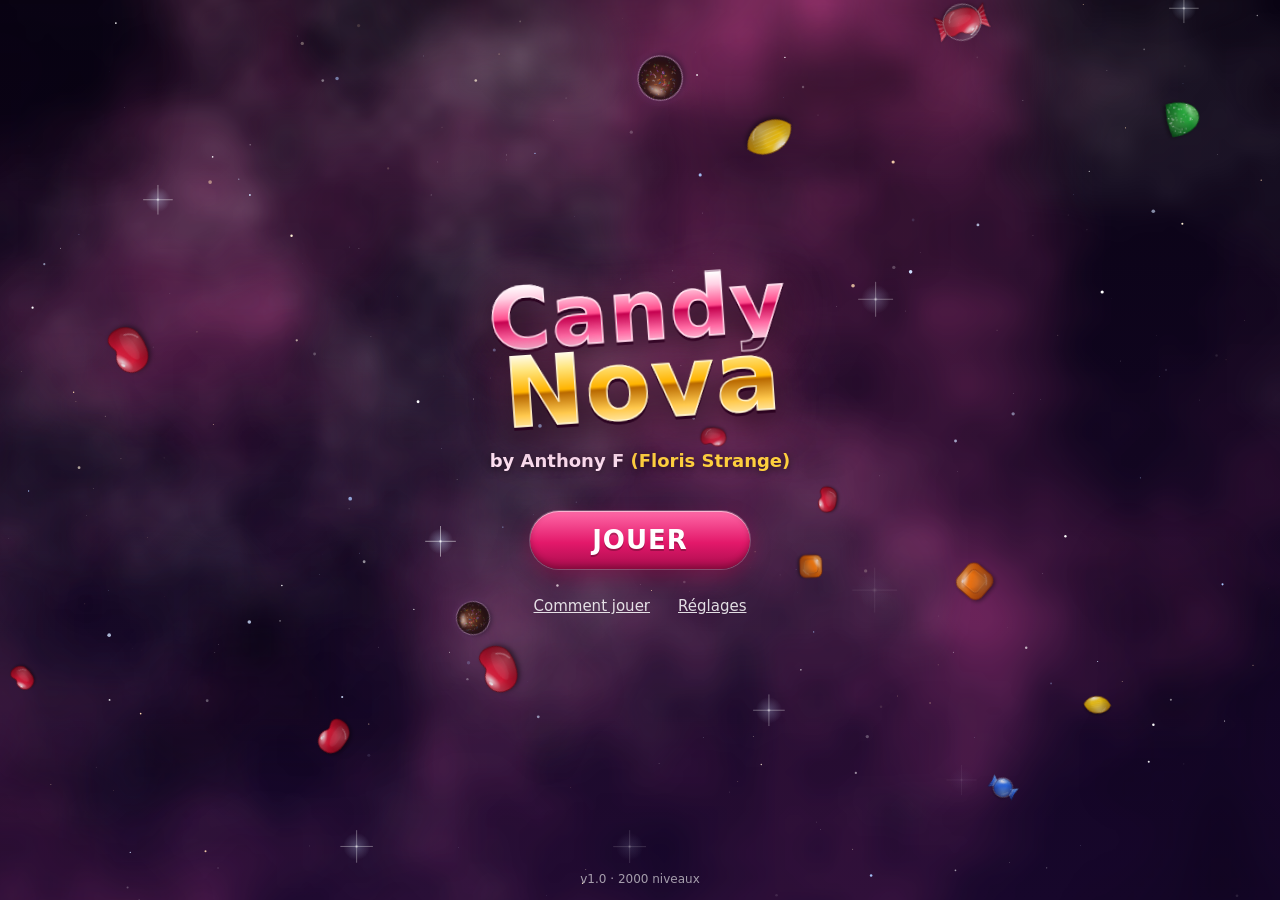
<file: app/src/main/assets/www/index.html>
<!doctype html>
<html lang="fr">
<head>
  <meta charset="utf-8">
  <meta name="viewport" content="width=device-width, initial-scale=1, maximum-scale=1, user-scalable=no, viewport-fit=cover">
  <meta name="theme-color" content="#1b0f3d">
  <title>Candy Nova</title>
  <link rel="stylesheet" href="css/style.css">
</head>
<body>
  <canvas id="cv"></canvas>
  <div id="ui"></div>
  <script src="js/engine.js"></script>
  <script src="js/levels-calib.js"></script>
  <script src="js/levels.js"></script>
  <script src="js/audio.js"></script>
  <script src="js/art.js"></script>
  <script src="js/admin-key.js"></script>
  <script src="js/game.js"></script>
</body>
</html>
</file>
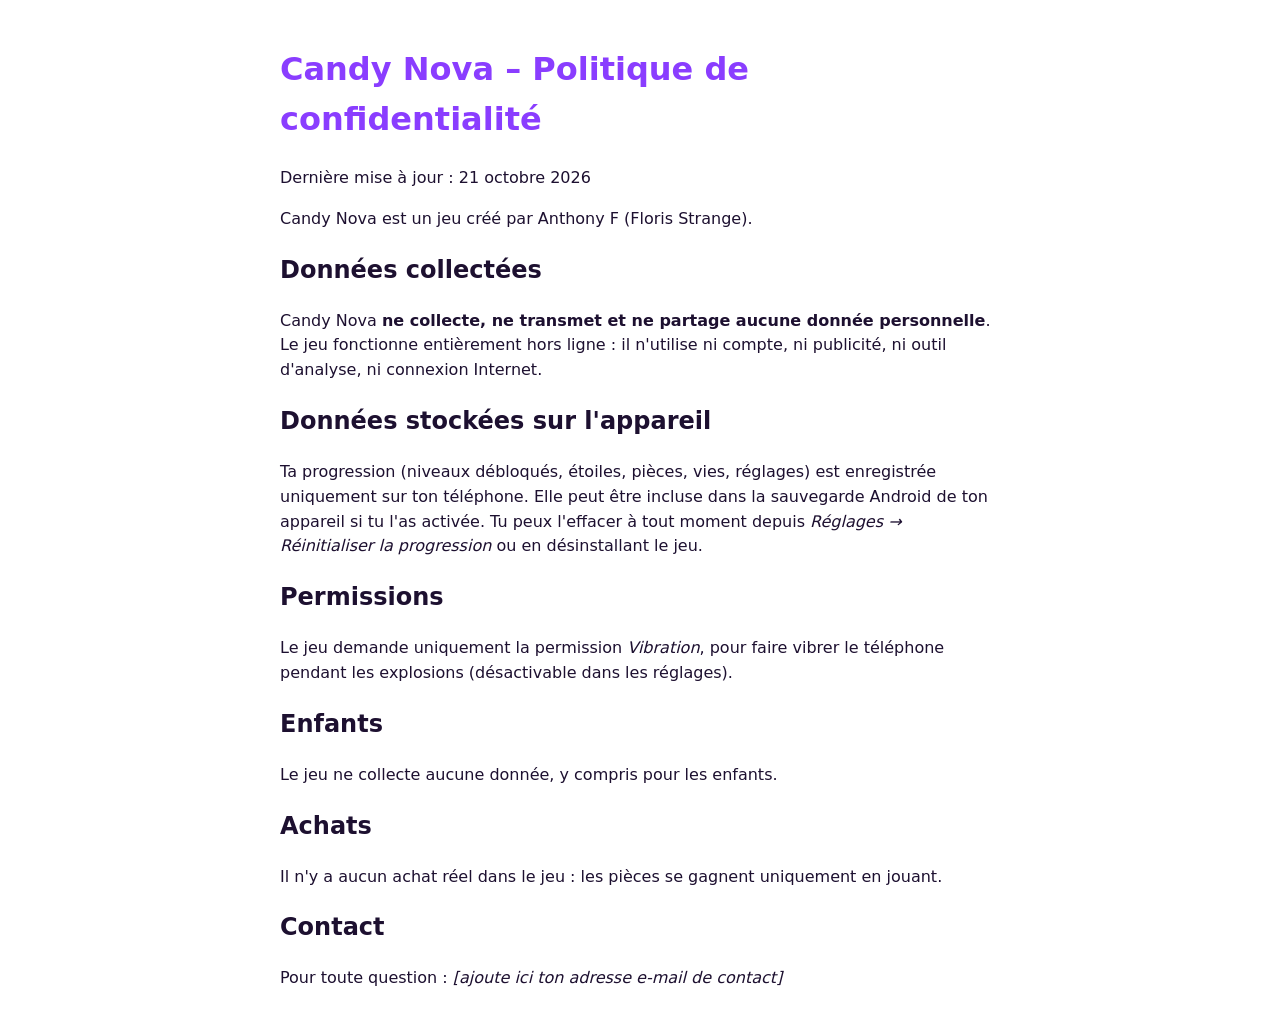
<file: docs/privacy-policy.html>
<!doctype html>
<html lang="fr">
<head>
<meta charset="utf-8">
<meta name="viewport" content="width=device-width, initial-scale=1">
<title>Candy Nova – Politique de confidentialité</title>
<style>
  body { font-family: system-ui, sans-serif; max-width: 720px; margin: 0 auto; padding: 24px 16px; line-height: 1.55; color: #1d1030; background: #fff; }
  h1 { color: #8a3dff; }
</style>
</head>
<body>
<h1>Candy Nova – Politique de confidentialité</h1>
<p>Dernière mise à jour : 21 octobre 2026</p>
<p>Candy Nova est un jeu créé par Anthony F (Floris Strange).</p>
<h2>Données collectées</h2>
<p>Candy Nova <strong>ne collecte, ne transmet et ne partage aucune donnée personnelle</strong>.
Le jeu fonctionne entièrement hors ligne : il n'utilise ni compte, ni publicité, ni outil d'analyse, ni connexion Internet.</p>
<h2>Données stockées sur l'appareil</h2>
<p>Ta progression (niveaux débloqués, étoiles, pièces, vies, réglages) est enregistrée uniquement sur ton téléphone.
Elle peut être incluse dans la sauvegarde Android de ton appareil si tu l'as activée. Tu peux l'effacer à tout moment
depuis <em>Réglages → Réinitialiser la progression</em> ou en désinstallant le jeu.</p>
<h2>Permissions</h2>
<p>Le jeu demande uniquement la permission <em>Vibration</em>, pour faire vibrer le téléphone pendant les explosions (désactivable dans les réglages).</p>
<h2>Enfants</h2>
<p>Le jeu ne collecte aucune donnée, y compris pour les enfants.</p>
<h2>Achats</h2>
<p>Il n'y a aucun achat réel dans le jeu : les pièces se gagnent uniquement en jouant.</p>
<h2>Contact</h2>
<p>Pour toute question : <em>[ajoute ici ton adresse e-mail de contact]</em></p>
</body>
</html>
</file>
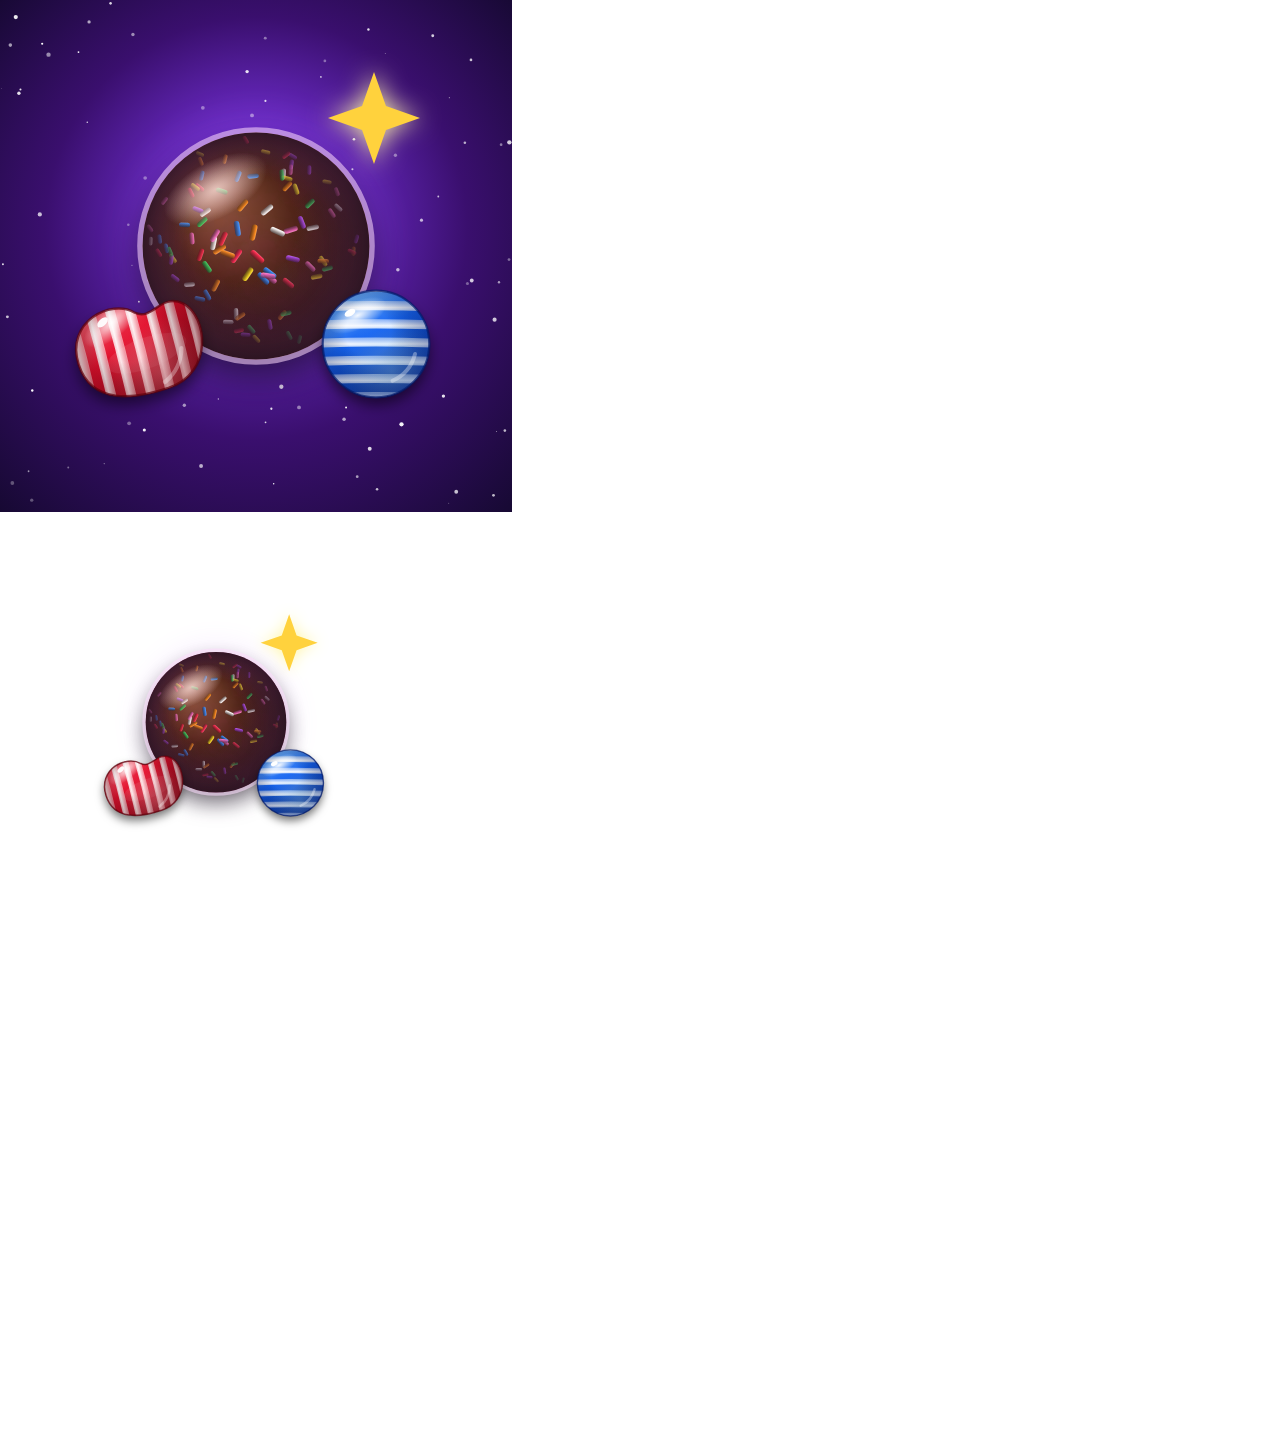
<file: tools/store-art.html>
<!doctype html>
<html><head><meta charset="utf-8">
<link rel="stylesheet" href="../app/src/main/assets/www/css/style.css">
<style>
  html, body { touch-action: auto; background: transparent; }
  canvas { display: block; }
  #feature { position: relative; width: 1024px; height: 500px; overflow: hidden; }
  #feature canvas { position: absolute; inset: 0; }
  #feature .logo { position: absolute; left: 50%; top: 50%; transform: translate(-50%, -58%) rotate(-4deg); }
  #feature .logo .l1 { font-size: 120px; } #feature .logo .l2 { font-size: 136px; }
  #feature .byline { position: absolute; left: 0; right: 0; bottom: 46px; text-align: center; font-size: 30px; }
</style></head>
<body>
<canvas id="icon" width="512" height="512"></canvas>
<canvas id="fg" width="432" height="432"></canvas>
<div id="feature"><canvas id="fbg" width="1024" height="500"></canvas>
  <div class="logo"><span class="l1">Candy</span><span class="l2">Nova</span></div>
  <div class="byline">by Anthony F <em>(Floris Strange)</em></div></div>
<script src="../app/src/main/assets/www/js/engine.js"></script>
<script src="../app/src/main/assets/www/js/art.js"></script>
<script>
function sky(ctx, w, h, seed) {
  var g = ctx.createRadialGradient(w / 2, h * 0.38, 0, w / 2, h / 2, Math.max(w, h) * 0.75);
  g.addColorStop(0, '#8a3dff'); g.addColorStop(0.55, '#3a0f6e'); g.addColorStop(1, '#12082b');
  ctx.fillStyle = g; ctx.fillRect(0, 0, w, h);
  var rnd = NovaEngine.mulberry32(seed);
  ctx.fillStyle = '#fff';
  for (var i = 0; i < w * h / 2500; i++) { ctx.globalAlpha = 0.3 + rnd() * 0.7; ctx.beginPath(); ctx.arc(rnd() * w, rnd() * h, rnd() * 1.8 + 0.4, 0, 7); ctx.fill(); }
  ctx.globalAlpha = 1;
}
function candy(ctx, x, y, size, color, kind, rot) {
  ctx.save(); ctx.translate(x, y); ctx.rotate(rot || 0);
  NovaArt.drawCandy(ctx, color, kind, size / 2); ctx.restore();
}
var K = NovaEngine.K;
// icône 512
var ic = document.getElementById('icon').getContext('2d');
sky(ic, 512, 512, 7);
function iconScene(c, cx, cy, k) {
  c.save(); c.shadowColor = 'rgba(255,120,220,0.55)'; c.shadowBlur = 50 * k;
  candy(c, cx, cy + 10 * k, 270 * k, -1, K.NOVA, 0); c.restore();
  candy(c, cx - 118 * k, cy + 112 * k, 140 * k, 0, K.SV, -0.25);
  candy(c, cx + 120 * k, cy + 108 * k, 130 * k, 4, K.SH, 0);
  c.fillStyle = '#ffd23d'; c.shadowColor = '#fff6a8'; c.shadowBlur = 24 * k;
  star4(c, cx + 118 * k, cy - 118 * k, 46 * k);
  c.shadowBlur = 0;
}
function star4(c, x, y, r) { c.beginPath(); c.moveTo(x, y - r); c.lineTo(x + r * 0.26, y - r * 0.26); c.lineTo(x + r, y); c.lineTo(x + r * 0.26, y + r * 0.26); c.lineTo(x, y + r); c.lineTo(x - r * 0.26, y + r * 0.26); c.lineTo(x - r, y); c.lineTo(x - r * 0.26, y - r * 0.26); c.closePath(); c.fill(); }
iconScene(ic, 256, 236, 1);
// premier plan de l'icône adaptative Android (432 px, zone sûre centrale 66/108)
var fg = document.getElementById('fg').getContext('2d');
iconScene(fg, 216, 204, 0.62);
// bannière 1024x500
var fc = document.getElementById('fbg').getContext('2d');
sky(fc, 1024, 500, 11);
var list = [[90, 110, 120, 0, K.NORMAL, -0.3], [930, 120, 110, 4, K.SH, 0.2], [150, 380, 100, 2, K.NORMAL, 0.25], [880, 390, 120, -1, K.NOVA, 0],
  [175, 470, 80, 3, K.WRAP, 0], [935, 470, 70, 5, K.NORMAL, -0.2], [250, 60, 70, 1, K.NORMAL, 0.4], [780, 50, 70, 3, K.NORMAL, -0.4], [40, 260, 70, 5, K.SV, 0], [990, 270, 70, 1, K.WRAP, 0]];
list.forEach(function (c) { candy(fc, c[0], c[1], c[2], c[3], c[4], c[5]); });
</script></body></html>
</file>
<file: app/src/main/assets/www/css/style.css>
:root {
  --pink: #ff4fa3;
  --violet: #8a3dff;
  --gold: #ffd23d;
  --ink: #2a0b45;
  --panel: rgba(36, 14, 72, 0.96);
  --safe-top: env(safe-area-inset-top, 0px);
  --safe-bottom: env(safe-area-inset-bottom, 0px);
  --font: "Baloo 2", "Trebuchet MS", system-ui, -apple-system, "Segoe UI", Roboto, sans-serif;
}

* { box-sizing: border-box; -webkit-tap-highlight-color: transparent; }

html, body {
  margin: 0;
  height: 100%;
  overflow: hidden;
  background: #12082b;
  color: #fff;
  font-family: var(--font);
  user-select: none;
  -webkit-user-select: none;
  touch-action: none;
  overscroll-behavior: none;
}

#cv { position: fixed; inset: 0; display: block; touch-action: none; }
#ui { position: fixed; inset: 0; pointer-events: none; }
#ui > * { pointer-events: auto; }

button { font-family: inherit; cursor: pointer; border: 0; }

/* ---------- boutons ---------- */
.btn {
  display: block;
  width: 100%;
  margin: 8px 0;
  padding: 12px 18px;
  border-radius: 999px;
  font-size: 18px;
  font-weight: 800;
  color: #fff;
  background: linear-gradient(180deg, #a96bff, #6a1fd6);
  box-shadow: 0 4px 0 #3e0c86, 0 6px 14px rgba(0, 0, 0, 0.35), inset 0 2px 0 rgba(255, 255, 255, 0.35);
  text-shadow: 0 2px 0 rgba(0, 0, 0, 0.25);
  transition: transform 0.08s;
}
.btn:active { transform: translateY(3px); box-shadow: 0 1px 0 #3e0c86, inset 0 2px 0 rgba(255, 255, 255, 0.35); }
.btn.play { background: linear-gradient(180deg, #ff7ac2, #e8237d); box-shadow: 0 4px 0 #8f0b49, 0 6px 14px rgba(0, 0, 0, 0.35), inset 0 2px 0 rgba(255, 255, 255, 0.4); }
.btn.gold { background: linear-gradient(180deg, #ffe680, #f0a400); color: #5a3300; text-shadow: none; box-shadow: 0 4px 0 #9a5d00, 0 6px 14px rgba(0, 0, 0, 0.35), inset 0 2px 0 rgba(255, 255, 255, 0.5); }
.btn.ghost { background: rgba(255, 255, 255, 0.12); box-shadow: inset 0 0 0 2px rgba(255, 255, 255, 0.3); font-size: 16px; }
.btn.danger { background: linear-gradient(180deg, #ff6b6b, #c41d3a); box-shadow: 0 4px 0 #6e0718; font-size: 15px; }
.btn.big { font-size: 26px; padding: 14px 28px; letter-spacing: 1px; }
.btn.sm { width: auto; padding: 8px 14px; font-size: 15px; margin: 0; }
.btn-row { display: flex; gap: 12px; }
.btn-row .btn { flex: 1; }
.link { background: none; color: rgba(255, 255, 255, 0.85); font-size: 15px; text-decoration: underline; padding: 8px; }

.round-btn {
  width: 42px; height: 42px; border-radius: 50%;
  background: rgba(0, 0, 0, 0.35); color: #fff; font-size: 20px;
  box-shadow: inset 0 0 0 2px rgba(255, 255, 255, 0.35);
}

/* ---------- écran titre ---------- */
.title-screen {
  position: absolute; inset: 0;
  display: flex; flex-direction: column; align-items: center; justify-content: center;
  padding: 24px;
  text-align: center;
}
.title-screen .play { width: auto; min-width: 220px; margin-top: 40px; animation: pulse 1.6s ease-in-out infinite; }
.title-links { display: flex; gap: 12px; margin-top: 12px; }
.version { position: absolute; bottom: calc(14px + var(--safe-bottom)); font-size: 12px; opacity: 0.6; }

.logo { display: flex; flex-direction: column; align-items: center; line-height: 0.82; transform: rotate(-4deg); }
.logo span { font-weight: 900; letter-spacing: 1px; filter: drop-shadow(0 6px 0 rgba(60, 0, 90, 0.8)) drop-shadow(0 0 22px rgba(255, 120, 220, 0.6)); }
.logo .l1 {
  font-size: 84px;
  background: linear-gradient(180deg, #fff 0%, #ffc2e4 35%, #ff3b8f 70%, #c4005a 100%);
  -webkit-background-clip: text; background-clip: text; color: transparent;
  -webkit-text-stroke: 2px rgba(255, 255, 255, 0.6);
}
.logo .l2 {
  font-size: 96px;
  background: linear-gradient(180deg, #fffbe0 0%, #ffe066 30%, #ff9a1a 60%, #b44bff 100%);
  -webkit-background-clip: text; background-clip: text; color: transparent;
  -webkit-text-stroke: 2px rgba(255, 255, 255, 0.6);
  animation: glow 3s ease-in-out infinite;
}
.logo.small { transform: rotate(-3deg) scale(0.5); margin: -40px 0 -30px; }
.byline { margin-top: 26px; font-size: 18px; font-weight: 700; color: #ffe3f4; text-shadow: 0 2px 8px rgba(0, 0, 0, 0.6); }
.byline em { font-style: normal; color: var(--gold); }

@keyframes pulse { 0%, 100% { transform: scale(1); } 50% { transform: scale(1.06); } }
@keyframes glow { 0%, 100% { filter: drop-shadow(0 6px 0 rgba(60, 0, 90, 0.8)) drop-shadow(0 0 18px rgba(255, 200, 80, 0.5)); } 50% { filter: drop-shadow(0 6px 0 rgba(60, 0, 90, 0.8)) drop-shadow(0 0 34px rgba(255, 120, 255, 0.9)); } }

/* ---------- barre supérieure (carte) ---------- */
.topbar {
  position: absolute; left: 0; right: 0; top: 0;
  padding: calc(10px + var(--safe-top)) 12px 10px;
  display: flex; align-items: center; gap: 8px;
  background: linear-gradient(180deg, rgba(10, 4, 30, 0.75), rgba(10, 4, 30, 0));
}
.pill {
  display: flex; align-items: center; gap: 6px;
  padding: 4px 12px 4px 6px;
  border-radius: 999px;
  background: rgba(0, 0, 0, 0.4);
  box-shadow: inset 0 0 0 2px rgba(255, 255, 255, 0.25);
  font-size: 18px;
  cursor: pointer;
}
.pill .ico { font-size: 20px; width: 28px; text-align: center; }
.pill small { font-size: 12px; opacity: 0.8; margin-left: 2px; }
.pill.lives .ico { color: #ff4f7a; }
.topbar .coins { margin-right: auto; }

.map-ui { position: absolute; left: 0; right: 0; bottom: calc(18px + var(--safe-bottom)); display: flex; justify-content: center; pointer-events: none; }
.map-ui .btn { pointer-events: auto; width: auto; min-width: 220px; }

/* ---------- HUD de partie ---------- */
.hud { position: absolute; left: 0; right: 0; top: 0; padding: calc(8px + var(--safe-top)) 8px 0; pointer-events: none; }
.hud-row { display: flex; gap: 6px; align-items: stretch; max-width: 640px; margin: 0 auto; }
.hud-box {
  background: linear-gradient(180deg, rgba(60, 20, 110, 0.9), rgba(30, 8, 64, 0.9));
  border-radius: 16px;
  box-shadow: inset 0 0 0 2px rgba(255, 255, 255, 0.22), 0 4px 10px rgba(0, 0, 0, 0.3);
  padding: 6px 8px;
  text-align: center;
}
.hud-box .lbl { font-size: 12px; opacity: 0.85; font-weight: 700; text-transform: uppercase; letter-spacing: 0.5px; }
.hud-box.moves { min-width: 70px; }
.hud-box.moves .val { font-size: 34px; font-weight: 900; line-height: 1; margin-top: 2px; text-shadow: 0 2px 0 rgba(0, 0, 0, 0.35); }
.hud-box.moves .val.low { color: #ff6b8b; animation: pulse 0.8s infinite; }
.hud-box.mid { flex: 1; min-width: 0; }
.hud-box .score { font-size: 22px; font-weight: 900; line-height: 1.1; }
.sbar { position: relative; height: 12px; margin: 4px 6px 6px; border-radius: 8px; background: rgba(0, 0, 0, 0.45); box-shadow: inset 0 1px 3px rgba(0, 0, 0, 0.6); }
.sbar .fill { position: absolute; left: 0; top: 0; bottom: 0; width: 0; border-radius: 8px; background: linear-gradient(90deg, #ff4fa3, #ffd23d); transition: width 0.3s; }
.sbar .mk { position: absolute; top: -7px; transform: translateX(-60%); font-style: normal; font-size: 18px; color: rgba(255, 255, 255, 0.35); text-shadow: 0 1px 2px #000; }
.sbar .mk.on { color: var(--gold); }
.hud-box.goals { display: flex; gap: 4px; align-items: center; justify-content: center; min-width: 70px; padding: 4px 6px; }
.goal { display: flex; flex-direction: column; align-items: center; min-width: 34px; }
.goal img { display: block; }
.goal span { font-size: 16px; font-weight: 900; line-height: 1; margin-top: 1px; }
.goal.done span { color: #6bff9a; }
.gi-star { color: var(--gold); line-height: 1; }

.boosters {
  position: absolute; left: 0; right: 0; bottom: 0;
  padding: 8px 10px calc(10px + var(--safe-bottom));
  display: flex; justify-content: center; gap: 14px;
  background: linear-gradient(0deg, rgba(10, 4, 30, 0.7), rgba(10, 4, 30, 0));
}
.boost {
  position: relative;
  width: 62px; height: 62px; border-radius: 20px;
  background: linear-gradient(180deg, #7a3dd6, #3d1280);
  box-shadow: inset 0 0 0 2px rgba(255, 255, 255, 0.3), 0 4px 0 #22094d;
  color: #fff;
}
.boost:active { transform: translateY(3px); box-shadow: inset 0 0 0 2px rgba(255, 255, 255, 0.3), 0 1px 0 #22094d; }
.boost .bi { font-size: 28px; font-weight: 900; }
.boost .bc {
  position: absolute; right: -6px; top: -6px;
  min-width: 24px; height: 24px; padding: 0 6px; border-radius: 12px;
  background: #ff3b6b; font-size: 14px; font-weight: 900; line-height: 24px;
  box-shadow: 0 2px 4px rgba(0, 0, 0, 0.4);
}
.boost.empty .bc { background: #2ee06a; }
.boost.active { background: linear-gradient(180deg, #ffe680, #f0a400); box-shadow: 0 0 18px #ffd23d, 0 4px 0 #9a5d00; }
#b-pause { width: 52px; background: rgba(0, 0, 0, 0.4); }
#b-pause .bi { font-size: 22px; }

/* ---------- fenêtres ---------- */
.overlay {
  position: absolute; inset: 0;
  display: flex; align-items: center; justify-content: center;
  padding: 20px;
  background: rgba(8, 2, 22, 0.55);
  opacity: 0;
  transition: opacity 0.2s;
}
.overlay.show { opacity: 1; }
.panel {
  width: 100%; max-width: 360px; max-height: 92vh; overflow-y: auto;
  padding: 20px 20px 14px;
  border-radius: 28px;
  background: radial-gradient(120% 80% at 50% 0%, rgba(110, 50, 190, 0.98), var(--panel));
  box-shadow: 0 0 0 3px rgba(255, 255, 255, 0.25), 0 0 0 7px rgba(255, 79, 163, 0.35), 0 20px 50px rgba(0, 0, 0, 0.6);
  text-align: center;
  transform: scale(0.8);
  transition: transform 0.25s cubic-bezier(.2, 1.6, .4, 1);
  touch-action: pan-y;
}
.panel.wide { max-width: 440px; }
.overlay.show .panel { transform: scale(1); }
.panel h2 { margin: 0 0 8px; font-size: 28px; font-weight: 900; line-height: 1.1; text-shadow: 0 3px 0 rgba(0, 0, 0, 0.3); }
.panel p { margin: 8px 0; font-size: 16px; line-height: 1.35; }
.panel .small { font-size: 13px; opacity: 0.8; }
.panel .tip { background: rgba(0, 0, 0, 0.25); border-radius: 14px; padding: 8px 10px; font-size: 14px; text-align: left; }
.panel .reward { font-size: 24px; font-weight: 900; color: var(--gold); }
.lv-world { font-size: 13px; opacity: 0.8; font-weight: 700; }
.tag { display: inline-block; padding: 2px 12px; border-radius: 999px; font-size: 13px; font-weight: 900; letter-spacing: 1px; margin-bottom: 4px; }
.tag.hard { background: #ff3b6b; }
.tag.boss { background: linear-gradient(90deg, #ffd23d, #ff8c1a); color: #4a1d00; }
.stars-row .st { font-size: 30px; color: rgba(255, 255, 255, 0.2); margin: 0 2px; text-shadow: 0 2px 0 rgba(0, 0, 0, 0.3); display: inline-block; }
.stars-row .st.big { font-size: 40px; }
.stars-row .st.on { color: var(--gold); }
.stars-row.win .st { font-size: 56px; }
.stars-row.win .st:nth-child(2) { font-size: 70px; }
.st.pop { animation: starpop 0.45s cubic-bezier(.2, 1.8, .4, 1); }
@keyframes starpop { 0% { transform: scale(0) rotate(-90deg); } 100% { transform: scale(1) rotate(0); } }
.final-score { font-size: 36px; font-weight: 900; }
.goals-intro { display: flex; flex-wrap: wrap; justify-content: center; gap: 10px; margin: 10px 0; }
.goal-card { background: rgba(0, 0, 0, 0.28); border-radius: 16px; padding: 8px 12px; min-width: 90px; font-size: 14px; display: flex; flex-direction: column; align-items: center; gap: 4px; }
.goal-card .gi-star { font-size: 34px !important; }
.moves-line { font-size: 18px !important; }
.daily-ico { font-size: 54px; margin: 4px 0; }

.toggles { margin: 10px 0; }
.toggle { display: flex; align-items: center; justify-content: space-between; padding: 8px 4px; font-size: 17px; font-weight: 700; cursor: pointer; }
.toggle input { display: none; }
.toggle i { position: relative; width: 52px; height: 30px; border-radius: 15px; background: rgba(0, 0, 0, 0.4); box-shadow: inset 0 0 0 2px rgba(255, 255, 255, 0.25); transition: background 0.2s; }
.toggle i::after { content: ""; position: absolute; left: 4px; top: 4px; width: 22px; height: 22px; border-radius: 50%; background: #fff; transition: left 0.2s; }
.toggle input:checked + i { background: #2ee06a; }
.toggle input:checked + i::after { left: 26px; }

.help { text-align: left; }
.hrow { display: flex; align-items: center; gap: 8px; margin: 8px 0; }
.hrow img { flex: none; }
.hrow p { margin: 0; font-size: 14px; }
.combo-ico { font-size: 26px; flex: none; }

.shop-item { display: flex; align-items: center; gap: 10px; padding: 10px; margin: 8px 0; border-radius: 16px; background: rgba(0, 0, 0, 0.25); text-align: left; }
.shop-item > div { flex: 1; }
.shop-item .si { font-size: 30px; width: 48px; text-align: center; font-weight: 900; }

/* ---------- messages ---------- */
.toast {
  position: absolute; left: 50%; top: calc(140px + var(--safe-top));
  transform: translate(-50%, -20px);
  max-width: 88vw;
  padding: 10px 18px;
  border-radius: 18px;
  background: rgba(20, 6, 46, 0.92);
  box-shadow: 0 0 0 2px rgba(255, 255, 255, 0.3), 0 8px 20px rgba(0, 0, 0, 0.5);
  font-size: 16px; text-align: center; line-height: 1.3;
  opacity: 0;
  transition: opacity 0.25s, transform 0.25s;
  pointer-events: none !important;
}
.toast.show { opacity: 1; transform: translate(-50%, 0); }

.bigtext {
  position: absolute; left: 0; right: 0; top: 42%;
  text-align: center;
  font-size: 52px; font-weight: 900;
  pointer-events: none !important;
  background: linear-gradient(180deg, #fff 0%, #ffe066 45%, #ff4fa3 100%);
  -webkit-background-clip: text; background-clip: text; color: transparent;
  -webkit-text-stroke: 2px rgba(80, 0, 90, 0.6);
  filter: drop-shadow(0 4px 0 rgba(60, 0, 90, 0.85)) drop-shadow(0 0 20px rgba(255, 120, 220, 0.8));
  animation: bigtext 1.4s ease-out forwards;
}
.bigtext.small { font-size: 38px; }
.bigtext.win { font-size: 46px; }
@keyframes bigtext {
  0% { transform: scale(0.2) rotate(-8deg); opacity: 0; }
  15% { transform: scale(1.15) rotate(3deg); opacity: 1; }
  25% { transform: scale(1) rotate(0); }
  75% { transform: scale(1); opacity: 1; }
  100% { transform: scale(1.1) translateY(-40px); opacity: 0; }
}

@media (max-height: 640px) {
  .logo .l1 { font-size: 64px; }
  .logo .l2 { font-size: 74px; }
  .hud-box.moves .val { font-size: 28px; }
  .boost { width: 54px; height: 54px; }
}

/* ---------- codes cadeaux / admin ---------- */
input, textarea { font-family: inherit; user-select: text; -webkit-user-select: text; touch-action: auto; }
.sel { user-select: text; -webkit-user-select: text; }
.pid-box { display: flex; align-items: center; gap: 8px; flex-wrap: wrap; justify-content: center; margin: 6px 0 4px; padding: 8px 10px; border-radius: 16px; background: rgba(0, 0, 0, 0.25); }
.pid-box span { font-size: 13px; opacity: 0.85; }
.pid-box b { font-size: 18px; letter-spacing: 2px; font-variant-numeric: tabular-nums; }
.code-input, .field input {
  display: block; width: 100%; margin: 6px 0; padding: 10px 12px;
  border: 0; border-radius: 14px; outline: none;
  background: rgba(0, 0, 0, 0.35); color: #fff; font-size: 15px;
  box-shadow: inset 0 0 0 2px rgba(255, 255, 255, 0.2);
}
.code-input { font-family: ui-monospace, Menlo, Consolas, monospace; font-size: 13px; word-break: break-all; resize: none; }
.code-input:focus, .field input:focus { box-shadow: inset 0 0 0 2px var(--gold); }
.field { display: block; text-align: left; margin: 6px 0; }
.field span { font-size: 13px; font-weight: 700; opacity: 0.9; }
.field input:disabled { opacity: 0.4; }
.admin-grid { display: grid; grid-template-columns: repeat(auto-fit, minmax(120px, 1fr)); gap: 0 10px; }
.check { display: flex; align-items: center; gap: 8px; font-size: 14px; text-align: left; margin: 4px 0 8px; cursor: pointer; }
.check input { width: 20px; height: 20px; accent-color: #2ee06a; }
.form-msg { min-height: 1.2em; font-size: 14px !important; color: #b5ffcb; margin: 4px 0 !important; }
.form-msg.err { color: #ffb3c4; }
.admin-link { display: block; margin: 4px auto 0; font-size: 13px; opacity: 0.6; }
#ad-copy { margin: 0 auto; display: block; }

/* ---------- style réaliste : verre fumé ---------- */
.panel {
  background: linear-gradient(180deg, rgba(40, 30, 72, 0.9), rgba(14, 10, 30, 0.94));
  -webkit-backdrop-filter: blur(16px) saturate(140%);
  backdrop-filter: blur(16px) saturate(140%);
  box-shadow: 0 0 0 1px rgba(255, 255, 255, 0.16), inset 0 1px 0 rgba(255, 255, 255, 0.18), 0 30px 70px rgba(0, 0, 0, 0.7);
  border-radius: 24px;
}
.panel h2 { text-shadow: 0 2px 10px rgba(0, 0, 0, 0.6); letter-spacing: 0.3px; }
.overlay { background: rgba(2, 1, 10, 0.6); }
.hud-box {
  background: linear-gradient(180deg, rgba(30, 24, 60, 0.72), rgba(8, 6, 22, 0.78));
  -webkit-backdrop-filter: blur(10px);
  backdrop-filter: blur(10px);
  box-shadow: 0 0 0 1px rgba(255, 255, 255, 0.14), inset 0 1px 0 rgba(255, 255, 255, 0.16), 0 8px 20px rgba(0, 0, 0, 0.45);
  border-radius: 14px;
}
.sbar { background: rgba(0, 0, 0, 0.6); }
.sbar .fill { background: linear-gradient(180deg, #ffe58a, #f0a400 55%, #c47800); box-shadow: 0 0 10px rgba(255, 190, 60, 0.6); }
.btn {
  background: linear-gradient(180deg, #8f5cf0 0%, #5a28c2 55%, #401a92 100%);
  box-shadow: 0 0 0 1px rgba(255, 255, 255, 0.18), inset 0 1px 0 rgba(255, 255, 255, 0.4), inset 0 -3px 6px rgba(0, 0, 0, 0.25), 0 6px 16px rgba(0, 0, 0, 0.45);
}
.btn:active { transform: translateY(2px); box-shadow: 0 0 0 1px rgba(255, 255, 255, 0.18), inset 0 2px 6px rgba(0, 0, 0, 0.35); }
.btn.play {
  background: linear-gradient(180deg, #ff6aa8 0%, #e3186a 55%, #a80d4d 100%);
  box-shadow: 0 0 0 1px rgba(255, 255, 255, 0.22), inset 0 1px 0 rgba(255, 255, 255, 0.5), inset 0 -3px 6px rgba(0, 0, 0, 0.25), 0 8px 20px rgba(160, 10, 70, 0.45);
}
.btn.gold {
  background: linear-gradient(180deg, #ffeaa0 0%, #f2b21c 55%, #b87600 100%);
  box-shadow: 0 0 0 1px rgba(255, 255, 255, 0.3), inset 0 1px 0 rgba(255, 255, 255, 0.7), inset 0 -3px 6px rgba(120, 60, 0, 0.3), 0 8px 18px rgba(0, 0, 0, 0.45);
}
.btn.ghost { background: rgba(255, 255, 255, 0.07); box-shadow: inset 0 0 0 1px rgba(255, 255, 255, 0.22); }
.btn.danger { background: linear-gradient(180deg, #ff6f7f, #c3122f 60%, #8a0a20); box-shadow: 0 0 0 1px rgba(255, 255, 255, 0.18), inset 0 1px 0 rgba(255, 255, 255, 0.4), 0 6px 14px rgba(0, 0, 0, 0.45); }
.boost {
  background: linear-gradient(180deg, rgba(60, 48, 110, 0.85), rgba(16, 12, 36, 0.92));
  box-shadow: 0 0 0 1px rgba(255, 255, 255, 0.2), inset 0 1px 0 rgba(255, 255, 255, 0.25), 0 8px 18px rgba(0, 0, 0, 0.5);
  border-radius: 18px;
}
.boost:active { box-shadow: 0 0 0 1px rgba(255, 255, 255, 0.2), inset 0 2px 8px rgba(0, 0, 0, 0.5); }
.boost .bc { background: linear-gradient(180deg, #ff5d7c, #c3102f); box-shadow: 0 0 0 1.5px rgba(255, 255, 255, 0.85), 0 2px 5px rgba(0, 0, 0, 0.5); }
.boost.empty .bc { background: linear-gradient(180deg, #4be37a, #13923a); }
.boosters { background: linear-gradient(0deg, rgba(2, 1, 10, 0.75), rgba(2, 1, 10, 0)); }
.pill, .round-btn {
  background: rgba(8, 6, 24, 0.6);
  -webkit-backdrop-filter: blur(8px);
  backdrop-filter: blur(8px);
  box-shadow: 0 0 0 1px rgba(255, 255, 255, 0.18), inset 0 1px 0 rgba(255, 255, 255, 0.15);
}
.topbar { background: linear-gradient(180deg, rgba(2, 1, 10, 0.8), rgba(2, 1, 10, 0)); }
.toast { background: rgba(10, 8, 26, 0.88); -webkit-backdrop-filter: blur(10px); backdrop-filter: blur(10px); box-shadow: 0 0 0 1px rgba(255, 255, 255, 0.18), 0 12px 30px rgba(0, 0, 0, 0.6); }
.goal-card, .shop-item, .pid-box, .panel .tip { background: rgba(255, 255, 255, 0.06); box-shadow: inset 0 0 0 1px rgba(255, 255, 255, 0.08); }

/* logo : lettres de sucre d'orge brillant */
.logo span { filter: drop-shadow(0 3px 0 rgba(40, 0, 30, 0.9)) drop-shadow(0 10px 18px rgba(0, 0, 0, 0.7)) drop-shadow(0 0 26px rgba(255, 90, 170, 0.35)); }
.logo .l1 {
  background: linear-gradient(180deg, #ffffff 0%, #ffd1e4 18%, #ff4d8d 48%, #c4004e 52%, #ff6aa3 78%, #ffd6e6 100%);
  -webkit-background-clip: text; background-clip: text;
  -webkit-text-stroke: 1.5px rgba(255, 240, 248, 0.85);
}
.logo .l2 {
  background: linear-gradient(180deg, #fffdf0 0%, #ffe680 20%, #ffb300 48%, #b86800 52%, #ffc94d 78%, #fff3c4 100%);
  -webkit-background-clip: text; background-clip: text;
  -webkit-text-stroke: 1.5px rgba(255, 250, 230, 0.85);
  animation: none;
}
</file>
